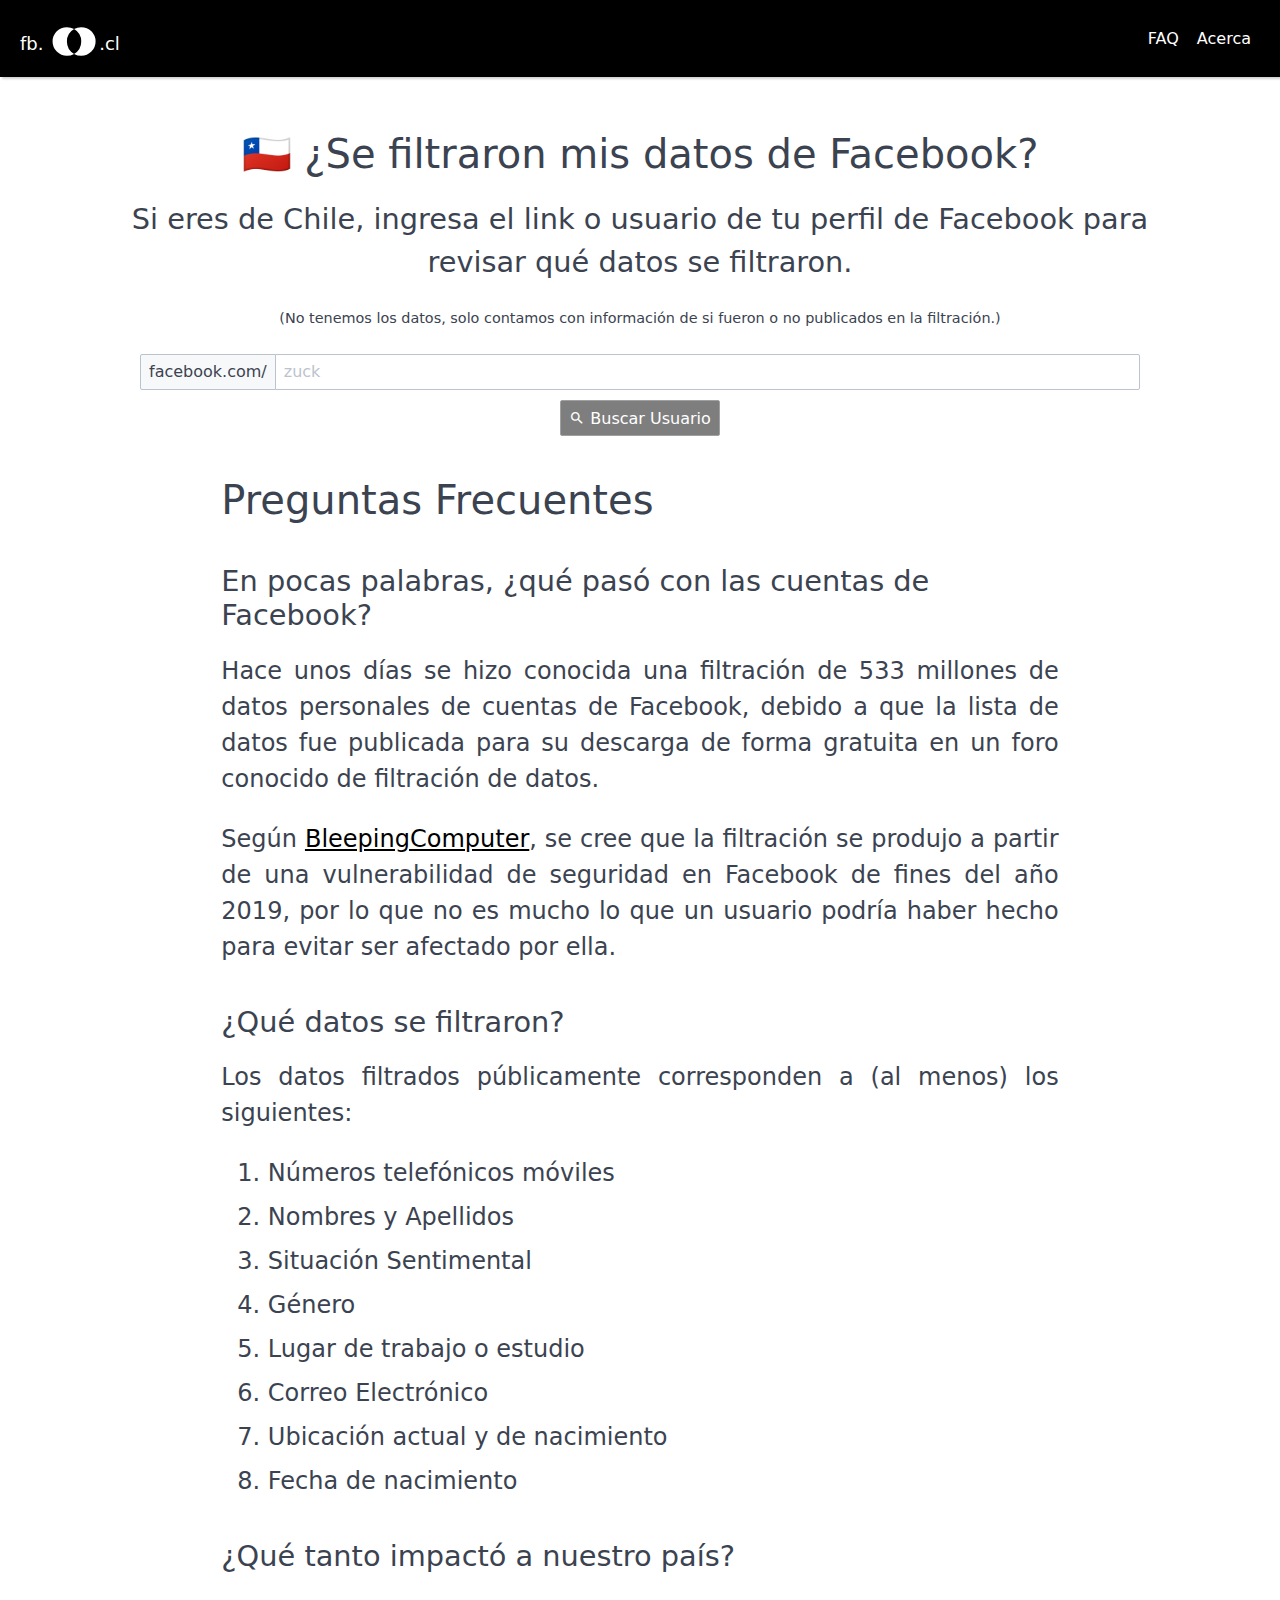
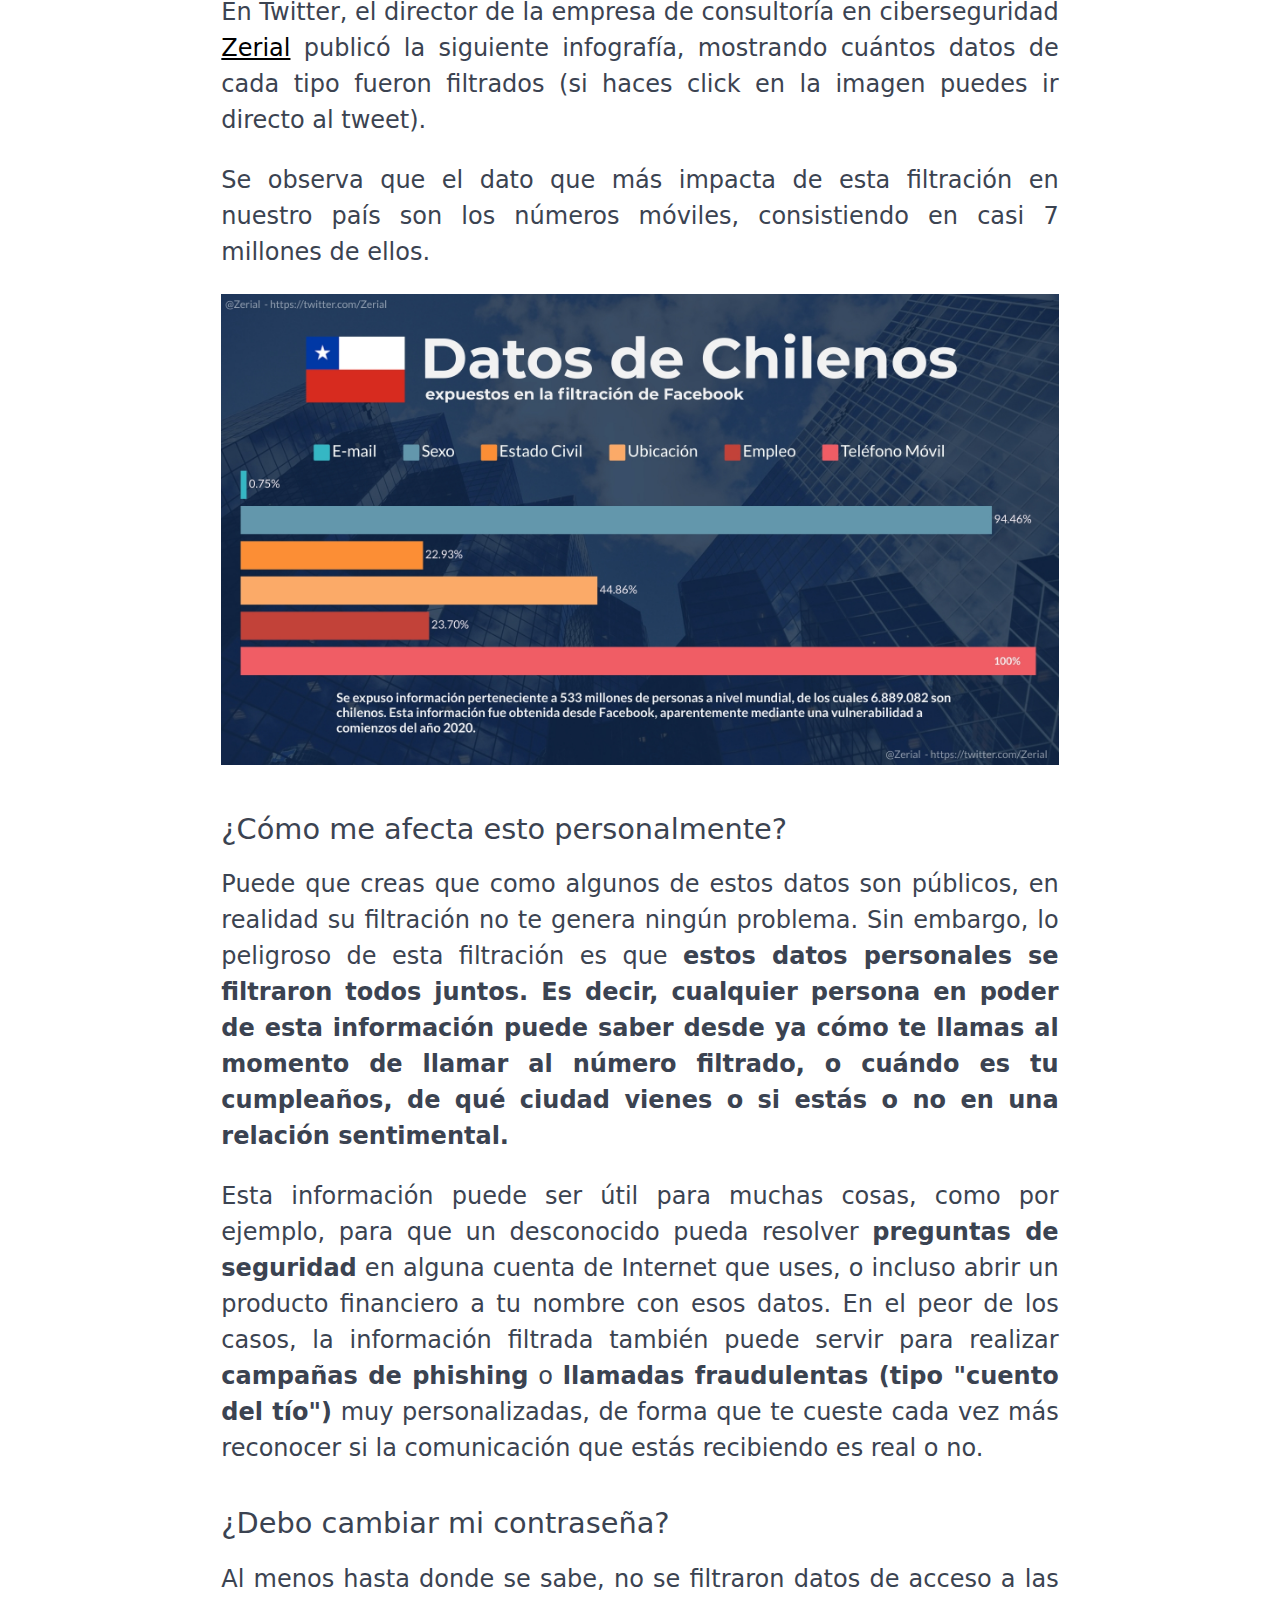
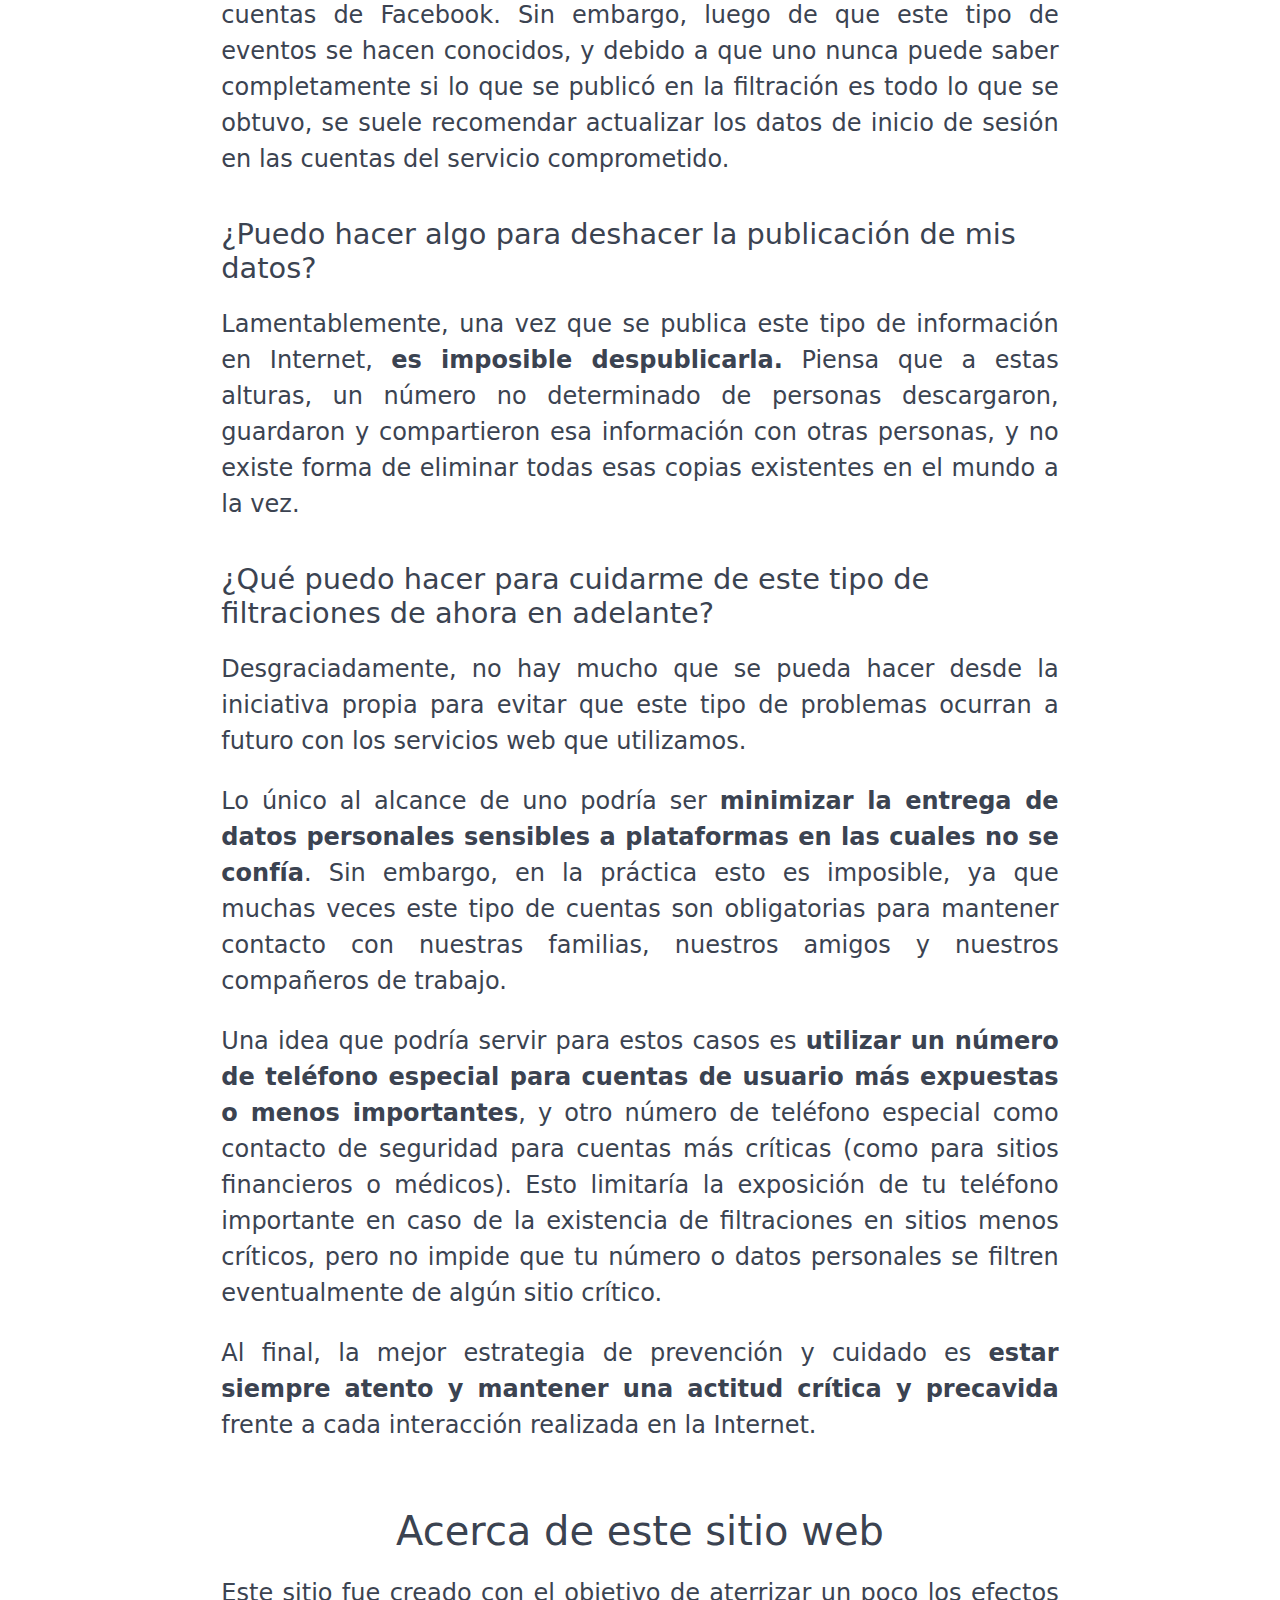
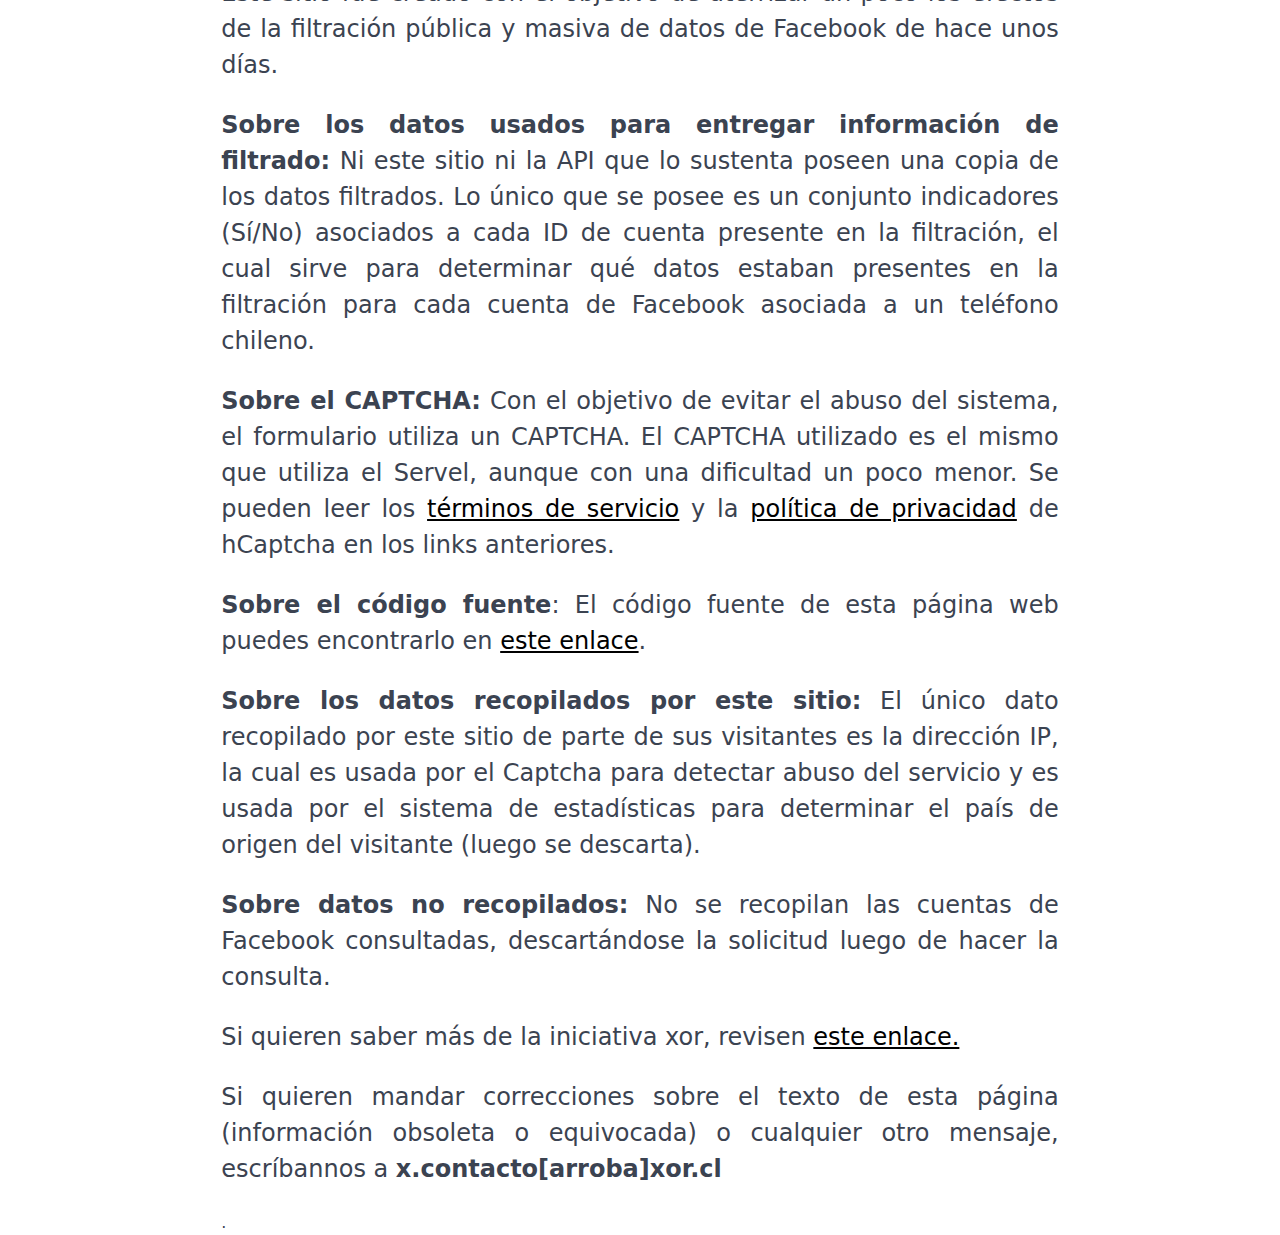
<file: index.html>
<!doctype html>
<html lang="en">
  <head>
    <title>¿Se filtraron mis datos de Facebook?</title>
    <meta name="viewport" content="width=device-width, initial-scale=1.0">
    <meta charset="utf-8">
    <meta property="og:title" content="¿Se filtraron mis datos de Facebook?">
    <meta property="og:site_name" content="fb.xor.cl">
    <meta property="og:url" content="https://fb.xor.cl">
    <meta property="og:description" content="Si eres de Chile, revisa si tus datos aparecieron en la reciente filtración de datos de Facebook.">
    <meta property="og:type" content="website">
    <meta property="og:image" content="https://fb.xor.cl/fb_xor.png">
    <link rel="stylesheet" href="spectre-exp.css">
    <link rel="stylesheet" href="materialdesignicons.min.css">
    <link rel="stylesheet" href="spectre.css">
    <link rel="stylesheet" href="main.css">
    <script
      src="https://hcaptcha.com/1/api.js?hl=es" async defer></script>
    <script src="main.js"></script>
  </head>
  <body>
    <header class="navbar">
      <section class="navbar-primary">	
        <a href="#" class="navbar-brand">
          fb.
          <svg class="logo" xmlns:dc="http://purl.org/dc/elements/1.1/" xmlns:cc="http://creativecommons.org/ns#" xmlns:rdf="http://www.w3.org/1999/02/22-rdf-syntax-ns#" xmlns:svg="http://www.w3.org/2000/svg" xmlns="http://www.w3.org/2000/svg" class="w-10 h-10" viewBox="-5 -10 70 70">
            <g transform="translate(-50.944176,-83.624869)">
              <path transform="matrix(0.26458333,0,0,0.26458333,59.630984,82.609427)" d="M 43.019531,3.8378906 A 75.85101,75.85101 0 0 0 -32.832031,79.689453 75.85101,75.85101 0 0 0 43.019531,155.53906 75.85101,75.85101 0 0 0 80.978516,145.35742 75.85101,75.85101 0 0 1 43.085938,79.689453 75.85101,75.85101 0 0 1 80.978516,14.019531 75.85101,75.85101 0 0 0 43.019531,3.8378906 Z M 80.978516,14.019531 A 75.85101,75.85101 0 0 1 118.86914,79.689453 75.85101,75.85101 0 0 1 80.978516,145.35742 75.85101,75.85101 0 0 0 118.9375,155.53906 75.85101,75.85101 0 0 0 194.78906,79.689453 75.85101,75.85101 0 0 0 118.9375,3.8378906 75.85101,75.85101 0 0 0 80.978516,14.019531 Z"></path>
            </g>  
        </svg>.cl
        </a>
      </section>
      <section class="navbar-section">
        <a href="#faq" class="btn-link btn">FAQ</a>
        <a href="#acerca" class="btn-link btn">Acerca</a> 
      </section>
    </header>

    <div class="container centered">
      <div class="columns">
        <div class="column col-10 col-mx-auto">
          <h1 class="text-center" style="margin-top: 5%;">&#x1F1E8;&#x1F1F1; ¿Se filtraron mis datos de Facebook?</h1>
          <p class="info-text text-center text-large">Si eres de Chile, ingresa el link o usuario de tu perfil de Facebook para revisar qué datos se filtraron.</p>
          <p class="subtext text-center text-small">(No tenemos los datos, solo contamos con información de si fueron o no publicados en la filtración.)</p>
          <div class="input-group" style="max-width: 1000px;margin:auto">
              <span class="input-group-addon">facebook.com/</span>
              <input type="text" class="form-input" id="fb_id" placeholder="zuck">
          </div>
          <div class="text-center h-captcha" style="padding-top:10px" data-sitekey="5ca0c57a-e149-4dac-824b-af157a45070e" data-theme="dark" data-callback="onCaptchaSuccess" data-expired-callback="onCaptchaExpired" data-chalexpired-callback="onCaptchaExpired"></div>
          <div class="text-center">
            <button id="search" disabled class="btn btn-primary input-group-btn"><span class="mdi mdi-magnify"></span> Buscar Usuario</button>
          </div>
    
        </div>
      </div>
    </div>	
    <div class="container">
      <div class="columns">
        <div class="column col-8 col-md-10 col-mx-auto">
          <div id="loading" class="text-center hidden">
            <svg xmlns="http://www.w3.org/2000/svg" xmlns:xlink="http://www.w3.org/1999/xlink"  width="50px" height="50px" viewBox="0 0 100 100" preserveAspectRatio="xMidYMid">
              <rect x="17.5" y="30" width="15" height="40" fill="#85a2b6">
                <animate attributeName="y" repeatCount="indefinite" dur="1s" calcMode="spline" keyTimes="0;0.5;1" values="18;30;30" keySplines="0 0.5 0.5 1;0 0.5 0.5 1" begin="-0.2s"></animate>
                <animate attributeName="height" repeatCount="indefinite" dur="1s" calcMode="spline" keyTimes="0;0.5;1" values="64;40;40" keySplines="0 0.5 0.5 1;0 0.5 0.5 1" begin="-0.2s"></animate>
              </rect>
              <rect x="42.5" y="30" width="15" height="40" fill="#bbcedd">
                <animate attributeName="y" repeatCount="indefinite" dur="1s" calcMode="spline" keyTimes="0;0.5;1" values="20.999999999999996;30;30" keySplines="0 0.5 0.5 1;0 0.5 0.5 1" begin="-0.1s"></animate>
                <animate attributeName="height" repeatCount="indefinite" dur="1s" calcMode="spline" keyTimes="0;0.5;1" values="58.00000000000001;40;40" keySplines="0 0.5 0.5 1;0 0.5 0.5 1" begin="-0.1s"></animate>
              </rect>
              <rect x="67.5" y="30" width="15" height="40" fill="#dce4eb">
                <animate attributeName="y" repeatCount="indefinite" dur="1s" calcMode="spline" keyTimes="0;0.5;1" values="20.999999999999996;30;30" keySplines="0 0.5 0.5 1;0 0.5 0.5 1"></animate>
                <animate attributeName="height" repeatCount="indefinite" dur="1s" calcMode="spline" keyTimes="0;0.5;1" values="58.00000000000001;40;40" keySplines="0 0.5 0.5 1;0 0.5 0.5 1"></animate>
              </rect>
            </svg>
          </div>
          <div id="error" class="toast text-center hidden">
            <p class="error-text">
              No pudimos obtener datos sobre tu cuenta. Intenta de nuevo más tarde.
            </p>
          </div>                
          <table id="results" class="table hidden">
            <tbody>
              <tr id="phone">
                <td><span class="mdi mdi-phone"></span> Teléfono</td>
                <td>
                  <div>
                    <span class="mdi mdi-alert warning"></span> Comprometido
                  </div>
                  <div>
                    <span class="mdi mdi-checkbox-marked-circle ok"></span> No Comprometido
                  </div>
                </td>
              </tr>
              <tr id="first_name">
                <td><span class="mdi mdi-account"></span> Nombre</td>
                <td>
                  <div>
                    <span class="mdi mdi-alert warning"></span> Comprometido
                  </div>
                  <div>
                    <span class="mdi mdi-checkbox-marked-circle ok"></span> No Comprometido
                  </div>
                </td>          
              </tr>
              <tr id="last_name">
                <td><span class="mdi mdi-account"></span> Apellido</td>
                <td>
                  <div>
                    <span class="mdi mdi-alert warning"></span> Comprometido
                  </div>
                  <div>
                    <span class="mdi mdi-checkbox-marked-circle ok"></span> No Comprometido
                  </div>
                </td>
              </tr>
              <tr id="gender">
                <td><span class="mdi mdi-checkbox-blank-circle-outline"></span> Género</td>
                <td>
                  <div>
                    <span class="mdi mdi-alert warning"></span> Comprometido
                  </div>
                  <div>
                    <span class="mdi mdi-checkbox-marked-circle ok"></span> No Comprometido
                  </div>
                </td>
              </tr>
              <tr id="location_1">
                <td><span class="mdi mdi-city"></span> Ciudad de Origen</td>
                <td>
                  <div>
                    <span class="mdi mdi-alert warning"></span> Comprometido
                  </div>
                  <div>
                    <span class="mdi mdi-checkbox-marked-circle ok"></span> No Comprometido
                  </div>
                </td>
              </tr>
              <tr id="location_2">
                <td><span class="mdi mdi-map-marker"></span> Ciudad Actual</td>
                <td>
                  <div>
                    <span class="mdi mdi-alert warning"></span> Comprometido
                  </div>
                  <div>
                    <span class="mdi mdi-checkbox-marked-circle ok"></span> No Comprometido
                  </div>
                </td>
              </tr>
              <tr id="relationship_status">
                <td><span class="mdi mdi-heart-circle"></span> Situación Sentimental</td>
                <td>
                  <div>
                    <span class="mdi mdi-alert warning"></span> Comprometido
                  </div>
                  <div>
                    <span class="mdi mdi-checkbox-marked-circle ok"></span> No Comprometido
                  </div>
                </td>
              </tr>
              <tr id="work_place">
                <td><span class="mdi mdi-briefcase"></span> Lugar de Trabajo o Estudio</td>
                <td>
                  <div>
                    <span class="mdi mdi-alert warning"></span> Comprometido
                  </div>
                  <div>
                    <span class="mdi mdi-checkbox-marked-circle ok"></span> No Comprometido
                  </div>
                </td>
              </tr>
              <tr id="email">
                <td><span class="mdi mdi-email"></span> Correo Electrónico</td>
                <td>
                  <div>
                    <span class="mdi mdi-alert warning"></span> Comprometido
                  </div>
                  <div>
                    <span class="mdi mdi-checkbox-marked-circle ok"></span> No Comprometido
                  </div>
                </td>
              </tr>
              <tr id="birth_date">
                <td><span class="mdi mdi-cake"></span> Fecha de Nacimiento</td>
                <td>
                  <div>
                    <span class="mdi mdi-alert warning"></span> Comprometido
                  </div>
                  <div>
                    <span class="mdi mdi-checkbox-marked-circle ok"></span> No Comprometido
                  </div>
                </td>
              </tr>
            </tbody>
          </table>
        </div>
        <div class="column col-8 col-md-10 col-mx-auto">
          <h1 id="faq">Preguntas Frecuentes</h1>
          <div class="question">
            <h3>En pocas palabras, ¿qué pasó con las cuentas de Facebook?</h3>
            <p>Hace unos días se hizo conocida una filtración de 533 millones de datos personales de cuentas de Facebook, debido a que la lista de datos fue publicada para su descarga de forma gratuita en un foro conocido de filtración de datos.</p>
            <p>Según <a href="https://www.bleepingcomputer.com/news/security/533-million-facebook-users-phone-numbers-leaked-on-hacker-forum/">BleepingComputer</a>, se cree que la filtración se produjo a partir de una vulnerabilidad de seguridad en Facebook de fines del año 2019, por lo que no es mucho lo que un usuario podría haber hecho para evitar ser afectado por ella.</p>
          </div>
          <div class="question">
            <h3>¿Qué datos se filtraron?</h3>
            <p>Los datos filtrados públicamente corresponden a (al menos) los siguientes:</p>
            <ol>
              <li>Números telefónicos móviles</li>
              <li>Nombres y Apellidos</li>
              <li>Situación Sentimental</li>
              <li>Género</li>
              <li>Lugar de trabajo o estudio</li>
              <li>Correo Electrónico</li>
              <li>Ubicación actual y de nacimiento</li>
              <li>Fecha de nacimiento</li>
            </ol>
          </div>
          <div class="question">
            <h3>¿Qué tanto impactó a nuestro país?</h3>
            <p>En Twitter, el director de la empresa de consultoría en ciberseguridad <a href="https://twitter.com/Zerial">Zerial</a> publicó la siguiente infografía, mostrando cuántos datos de cada tipo fueron filtrados (si haces click en la imagen puedes ir directo al tweet).</p>
            <p>Se observa que el dato que más impacta de esta filtración en nuestro país son los números móviles, consistiendo en casi 7 millones de ellos.</p>

            <a href="https://twitter.com/Zerial/status/1378792145566507012"><img src="info_zerial.jpg" alt="Datos de Chilenos expuestos en la filtración de Facebook"></a>
          </div>
          <div class="question">
            <h3>¿Cómo me afecta esto personalmente?</h3>
            <p>Puede que creas que como algunos de estos datos son públicos, en realidad su filtración no te genera ningún problema. Sin embargo, lo peligroso de esta filtración es que <b>estos datos personales se filtraron todos juntos. Es decir, cualquier persona en poder de esta información puede saber desde ya cómo te llamas al momento de llamar al número filtrado, o cuándo es tu cumpleaños, de qué ciudad vienes o si estás o no en una relación sentimental. </b></p>
            
            <p>Esta información puede ser útil para muchas cosas, como por ejemplo, para que un desconocido pueda resolver <b>preguntas de seguridad</b> en alguna cuenta de Internet que uses, o incluso abrir un producto financiero a tu nombre con esos datos. En el peor de los casos, la información filtrada también puede servir para realizar <b>campañas de phishing</b> o <b>llamadas fraudulentas (tipo "cuento del tío")</b> muy personalizadas, de forma que te cueste cada vez más reconocer si la comunicación que estás recibiendo es real o no.
          </div>
          <div class="question">
            <h3>¿Debo cambiar mi contraseña?</h3>
            <p>Al menos hasta donde se sabe, no se filtraron datos de acceso a las cuentas de Facebook. Sin embargo, luego de que este tipo de eventos se hacen conocidos, y debido a que uno nunca puede saber completamente si lo que se publicó en la filtración es todo lo que se obtuvo, se suele recomendar actualizar los datos de inicio de sesión en las cuentas del servicio comprometido.</p>
          </div>
          <div class="question">
            <h3>¿Puedo hacer algo para deshacer la publicación de mis datos?</h3>
            <p>Lamentablemente, una vez que se publica este tipo de información en Internet, <b>es imposible despublicarla.</b> Piensa que a estas alturas, un número no determinado de personas descargaron, guardaron y compartieron esa información con otras personas, y no existe forma de eliminar todas esas copias existentes en el mundo a la vez.</p>
          </div>
          <div class="question">
            <h3>¿Qué puedo hacer para cuidarme de este tipo de filtraciones de ahora en adelante?</h3>
            <p>Desgraciadamente, no hay mucho que se pueda hacer desde la iniciativa propia para evitar que este tipo de problemas ocurran a futuro con los servicios web que utilizamos.</p> 
            
            <p>Lo único al alcance de uno podría ser <b>minimizar la entrega de datos personales sensibles a plataformas en las cuales no se confía</b>. Sin embargo, en la práctica esto es imposible, ya que muchas veces este tipo de cuentas son obligatorias para mantener contacto con nuestras familias, nuestros amigos y nuestros compañeros de trabajo. </p>

            <p>Una idea que podría servir para estos casos es <b>utilizar un número de teléfono especial para cuentas de usuario más expuestas o menos importantes</b>, y otro número de teléfono especial como contacto de seguridad para cuentas más críticas (como para sitios financieros o médicos). Esto limitaría la exposición de tu teléfono importante en caso de la existencia de filtraciones en sitios menos críticos, pero no impide que tu número o datos personales se filtren eventualmente de algún sitio crítico.</p>

            <p>Al final, la mejor estrategia de prevención y cuidado es <b>estar siempre atento y mantener una actitud crítica y precavida</b> frente a cada interacción realizada en la Internet.</p>
          </div>
        </div>
        <div class="column col-8 col-md-10 col-mx-auto question">
          <h1 id="acerca" class="text-center">Acerca de este sitio web</h1>
          <p>Este sitio fue creado con el objetivo de aterrizar un poco los efectos de la filtración pública y masiva de datos de Facebook de hace unos días.</p>
          <p><b>Sobre los datos usados para entregar información de filtrado:</b> Ni este sitio ni la API que lo sustenta poseen una copia de los datos filtrados. Lo único que se posee es un conjunto indicadores (Sí/No) asociados a cada ID de cuenta presente en la filtración, el cual sirve para determinar qué datos estaban presentes en la filtración para cada cuenta de Facebook asociada a un teléfono chileno.</p>
          <p><b>Sobre el CAPTCHA:</b> Con el objetivo de evitar el abuso del sistema, el formulario utiliza un CAPTCHA. El CAPTCHA utilizado es el mismo que utiliza el Servel, aunque con una dificultad un poco menor. Se pueden leer los <a href="https://hcaptcha.com/privacy">términos de servicio</a> y la <a href="https://hcaptcha.com/privacy">política de privacidad</a> de hCaptcha en los links anteriores.</p>

          <p><b>Sobre el código fuente</b>: El código fuente de esta página web puedes encontrarlo en <a href="https://github.com/xorcl/fb-front">este enlace</a>.</p>

          <p><b>Sobre los datos recopilados por este sitio:</b> El único dato recopilado por este sitio de parte de sus visitantes es la dirección IP, la cual es usada por el Captcha para detectar abuso del servicio y es usada por el sistema de estadísticas para determinar el país de origen del visitante (luego se descarta).</p>
      
          <p><b>Sobre datos no recopilados:</b> No se recopilan las cuentas de Facebook consultadas, descartándose la solicitud luego de hacer la consulta.</p>

          <p>Si quieren saber más de la iniciativa xor, revisen <a href="https://xor.cl"> este enlace.</a></p>
          <p>Si quieren mandar correcciones sobre el texto de esta página (información obsoleta o equivocada) o cualquier otro mensaje, escríbannos a <b>x.contacto[arroba]xor.cl</b></p>.
        </div>
      </div>        
    </div>
  </body>
  <!-- Contador de visitas autohospedado. Más info de privacidad en la sección FAQ. -->
  <script type="text/javascript">
    var _paq = window._paq || [];
    _paq.push(["setDocumentTitle", document.domain + "/" + document.title]);
    _paq.push(['trackPageView']);
    _paq.push(['enableLinkTracking']);
    (function() {
      var u="//analytics.xor.cl/";
      _paq.push(['setTrackerUrl', u+'matomo.php']);
      _paq.push(['setSiteId', '9']);
      var d=document, g=d.createElement('script'), s=d.getElementsByTagName('script')[0];
      g.type='text/javascript'; g.async=true; g.defer=true; g.src=u+'matomo.js'; s.parentNode.insertBefore(g,s);
    })();
  </script>
</html>
</file>
<file: spectre-exp.css>
/*! Spectre.css Experimentals v0.5.9 | MIT License | github.com/picturepan2/spectre */
.form-autocomplete {
  position: relative;
}

.form-autocomplete .form-autocomplete-input {
  align-content: flex-start;
  display: -ms-flexbox;
  display: flex;
  -ms-flex-line-pack: start;
  -ms-flex-wrap: wrap;
  flex-wrap: wrap;
  height: auto;
  min-height: 1.6rem;
  padding: .1rem;
}

.form-autocomplete .form-autocomplete-input.is-focused {
  border-color: #5755d9; 
  box-shadow: 0 0 0 .1rem rgba(87, 85, 217, .2);
}

.form-autocomplete .form-autocomplete-input .form-input {
  border-color: transparent;
  box-shadow: none;
  display: inline-block;
  -ms-flex: 1 0 auto;
  flex: 1 0 auto;
  height: 1.2rem;
  line-height: .8rem;
  margin: .1rem;
  width: auto;
}

.form-autocomplete .menu {
  left: 0;
  position: absolute;
  top: 100%;
  width: 100%;
}

.form-autocomplete.autocomplete-oneline .form-autocomplete-input {
  -ms-flex-wrap: nowrap;
  flex-wrap: nowrap;
  overflow-x: auto;
}

.form-autocomplete.autocomplete-oneline .chip {
  -ms-flex: 1 0 auto;
  flex: 1 0 auto;
}

.calendar {
  border: .05rem solid #dadee4;
  border-radius: .1rem;
  display: block;
  min-width: 280px;
}

.calendar .calendar-nav {
  align-items: center;
  background: #f7f8f9;
  border-top-left-radius: .1rem;
  border-top-right-radius: .1rem;
  display: -ms-flexbox;
  display: flex;
  -ms-flex-align: center;
  font-size: .9rem;
  padding: .4rem;
}

.calendar .calendar-header,
.calendar .calendar-body {
  display: -ms-flexbox;
  display: flex;
  -ms-flex-pack: center;
  -ms-flex-wrap: wrap;
  flex-wrap: wrap;
  justify-content: center;
  padding: .4rem 0;
}

.calendar .calendar-header .calendar-date,
.calendar .calendar-body .calendar-date {
  -ms-flex: 0 0 14.28%;
  flex: 0 0 14.28%;
  max-width: 14.28%;
}

.calendar .calendar-header {
  background: #f7f8f9;
  border-bottom: .05rem solid #dadee4;
  color: #bcc3ce;
  font-size: .7rem;
  text-align: center;
}

.calendar .calendar-body {
  color: #66758c;
}

.calendar .calendar-date {
  border: 0;
  padding: .2rem;
}

.calendar .calendar-date .date-item {
  -webkit-appearance: none;
  -moz-appearance: none;
  appearance: none;
  background: transparent;
  border: .05rem solid transparent;
  border-radius: 50%;
  color: #66758c;
  cursor: pointer;
  font-size: .7rem;
  height: 1.4rem;
  line-height: 1rem;
  outline: none;
  padding: .1rem;
  position: relative;
  text-align: center;
  text-decoration: none;
  transition: background .2s, border .2s, box-shadow .2s, color .2s;
  vertical-align: middle;
  white-space: nowrap;
  width: 1.4rem;
}

.calendar .calendar-date .date-item.date-today {
  border-color: #e5e5f9;
  color: #5755d9;
}

.calendar .calendar-date .date-item:focus {
  box-shadow: 0 0 0 .1rem rgba(87, 85, 217, .2);
}

.calendar .calendar-date .date-item:focus,
.calendar .calendar-date .date-item:hover {
  background: #fefeff;
  border-color: #e5e5f9;
  color: #5755d9;
  text-decoration: none;
}

.calendar .calendar-date .date-item:active,
.calendar .calendar-date .date-item.active {
  background: #4b48d6;
  border-color: #3634d2;
  color: #fff;
}

.calendar .calendar-date .date-item.badge::after {
  position: absolute;
  right: 3px;
  top: 3px;
  transform: translate(50%, -50%);
}

.calendar .calendar-date .date-item:disabled,
.calendar .calendar-date .date-item.disabled,
.calendar .calendar-date .calendar-event:disabled,
.calendar .calendar-date .calendar-event.disabled {
  cursor: default;
  opacity: .25;
  pointer-events: none;
}

.calendar .calendar-date.prev-month .date-item,
.calendar .calendar-date.prev-month .calendar-event,
.calendar .calendar-date.next-month .date-item,
.calendar .calendar-date.next-month .calendar-event {
  opacity: .25;
}

.calendar .calendar-range {
  position: relative;
}

.calendar .calendar-range::before {
  background: #f1f1fc;
  content: "";
  height: 1.4rem;
  left: 0;
  position: absolute;
  right: 0;
  top: 50%;
  transform: translateY(-50%);
}

.calendar .calendar-range.range-start::before {
  left: 50%;
}

.calendar .calendar-range.range-end::before {
  right: 50%;
}

.calendar .calendar-range.range-start .date-item,
.calendar .calendar-range.range-end .date-item {
  background: #4b48d6;
  border-color: #3634d2;
  color: #fff;
}

.calendar .calendar-range .date-item {
  color: #5755d9;
}

.calendar.calendar-lg .calendar-body {
  padding: 0;
}

.calendar.calendar-lg .calendar-body .calendar-date {
  border-bottom: .05rem solid #dadee4;
  border-right: .05rem solid #dadee4;
  display: -ms-flexbox;
  display: flex;
  -ms-flex-direction: column;
  flex-direction: column;
  height: 5.5rem;
  padding: 0;
}

.calendar.calendar-lg .calendar-body .calendar-date:nth-child(7n) {
  border-right: 0;
}

.calendar.calendar-lg .calendar-body .calendar-date:nth-last-child(-n+7) {
  border-bottom: 0;
}

.calendar.calendar-lg .date-item {
  align-self: flex-end;
  -ms-flex-item-align: end;
  height: 1.4rem;
  margin-right: .2rem;
  margin-top: .2rem;
}

.calendar.calendar-lg .calendar-range::before {
  top: 19px;
}

.calendar.calendar-lg .calendar-range.range-start::before {
  left: auto;
  width: 19px;
}

.calendar.calendar-lg .calendar-range.range-end::before {
  right: 19px;
}

.calendar.calendar-lg .calendar-events {
  flex-grow: 1;
  -ms-flex-positive: 1;
  line-height: 1;
  overflow-y: auto;
  padding: .2rem;
}

.calendar.calendar-lg .calendar-event {
  border-radius: .1rem;
  display: block;
  font-size: .7rem;
  margin: .1rem auto;
  overflow: hidden;
  padding: 3px 4px;
  text-overflow: ellipsis;
  white-space: nowrap;
}

.carousel .carousel-locator:nth-of-type(1):checked ~ .carousel-container .carousel-item:nth-of-type(1),
.carousel .carousel-locator:nth-of-type(2):checked ~ .carousel-container .carousel-item:nth-of-type(2),
.carousel .carousel-locator:nth-of-type(3):checked ~ .carousel-container .carousel-item:nth-of-type(3),
.carousel .carousel-locator:nth-of-type(4):checked ~ .carousel-container .carousel-item:nth-of-type(4),
.carousel .carousel-locator:nth-of-type(5):checked ~ .carousel-container .carousel-item:nth-of-type(5),
.carousel .carousel-locator:nth-of-type(6):checked ~ .carousel-container .carousel-item:nth-of-type(6),
.carousel .carousel-locator:nth-of-type(7):checked ~ .carousel-container .carousel-item:nth-of-type(7),
.carousel .carousel-locator:nth-of-type(8):checked ~ .carousel-container .carousel-item:nth-of-type(8) {
  animation: carousel-slidein .75s ease-in-out 1;
  opacity: 1;
  z-index: 100;
}

.carousel .carousel-locator:nth-of-type(1):checked ~ .carousel-nav .nav-item:nth-of-type(1),
.carousel .carousel-locator:nth-of-type(2):checked ~ .carousel-nav .nav-item:nth-of-type(2),
.carousel .carousel-locator:nth-of-type(3):checked ~ .carousel-nav .nav-item:nth-of-type(3),
.carousel .carousel-locator:nth-of-type(4):checked ~ .carousel-nav .nav-item:nth-of-type(4),
.carousel .carousel-locator:nth-of-type(5):checked ~ .carousel-nav .nav-item:nth-of-type(5),
.carousel .carousel-locator:nth-of-type(6):checked ~ .carousel-nav .nav-item:nth-of-type(6),
.carousel .carousel-locator:nth-of-type(7):checked ~ .carousel-nav .nav-item:nth-of-type(7),
.carousel .carousel-locator:nth-of-type(8):checked ~ .carousel-nav .nav-item:nth-of-type(8) {
  color: #f7f8f9;
}

.carousel {
  background: #f7f8f9;
  display: block;
  overflow: hidden;
  -webkit-overflow-scrolling: touch;
  position: relative;
  width: 100%;
  z-index: 1;
}

.carousel .carousel-container {
  height: 100%;
  left: 0;
  position: relative;
}

.carousel .carousel-container::before {
  content: "";
  display: block;
  padding-bottom: 56.25%;
}

.carousel .carousel-container .carousel-item {
  animation: carousel-slideout 1s ease-in-out 1;
  height: 100%;
  left: 0;
  margin: 0;
  opacity: 0;
  position: absolute;
  top: 0;
  width: 100%;
}

.carousel .carousel-container .carousel-item:hover .item-prev,
.carousel .carousel-container .carousel-item:hover .item-next {
  opacity: 1;
}

.carousel .carousel-container .item-prev,
.carousel .carousel-container .item-next {
  background: rgba(247, 248, 249, .25);
  border-color: rgba(247, 248, 249, .5);
  color: #f7f8f9;
  opacity: 0;
  position: absolute;
  top: 50%;
  transform: translateY(-50%);
  transition: all .4s;
  z-index: 100;
}

.carousel .carousel-container .item-prev {
  left: 1rem;
}

.carousel .carousel-container .item-next {
  right: 1rem;
}

.carousel .carousel-nav {
  bottom: .4rem;
  display: -ms-flexbox;
  display: flex;
  -ms-flex-pack: center;
  justify-content: center;
  left: 50%;
  position: absolute;
  transform: translateX(-50%);
  width: 10rem;
  z-index: 100;
}

.carousel .carousel-nav .nav-item {
  color: rgba(247, 248, 249, .5);
  display: block;
  -ms-flex: 1 0 auto;
  flex: 1 0 auto;
  height: 1.6rem;
  margin: .2rem;
  max-width: 2.5rem;
  position: relative;
}

.carousel .carousel-nav .nav-item::before {
  background: currentColor;
  content: "";
  display: block;
  height: .1rem;
  position: absolute;
  top: .5rem;
  width: 100%;
}

@keyframes carousel-slidein {
  0% {
    transform: translateX(100%);
  }
  100% {
    transform: translateX(0);
  }
}

@keyframes carousel-slideout {
  0% {
    opacity: 1;
    transform: translateX(0);
  }
  100% {
    opacity: 1;
    transform: translateX(-50%);
  }
}

.comparison-slider {
  height: 50vh;
  overflow: hidden;
  -webkit-overflow-scrolling: touch; 
  position: relative;
  width: 100%;
}

.comparison-slider .comparison-before,
.comparison-slider .comparison-after {
  height: 100%;
  left: 0;
  margin: 0;
  overflow: hidden;
  position: absolute;
  top: 0;
}

.comparison-slider .comparison-before img,
.comparison-slider .comparison-after img {
  height: 100%;
  object-fit: cover;
  object-position: left center;
  position: absolute;
  width: 100%;
}

.comparison-slider .comparison-before {
  width: 100%;
  z-index: 1;
}

.comparison-slider .comparison-before .comparison-label {
  right: .8rem;
}

.comparison-slider .comparison-after {
  max-width: 100%;
  min-width: 0;
  z-index: 2;
}

.comparison-slider .comparison-after::before {
  background: transparent;
  content: "";
  cursor: default;
  height: 100%;
  left: 0;
  position: absolute;
  right: .8rem;
  top: 0;
  z-index: 1;
}

.comparison-slider .comparison-after::after {
  background: currentColor;
  border-radius: 50%;
  box-shadow: 0 -5px, 0 5px;
  color: #fff;
  content: "";
  height: 3px;
  pointer-events: none;
  position: absolute;
  right: .4rem;
  top: 50%;
  transform: translate(50%, -50%);
  width: 3px;
}

.comparison-slider .comparison-after .comparison-label {
  left: .8rem;
}

.comparison-slider .comparison-resizer {
  animation: first-run 1.5s 1 ease-in-out;
  cursor: ew-resize;
  height: .8rem;
  left: 0;
  max-width: 100%;
  min-width: .8rem;
  opacity: 0;
  outline: none;
  position: relative;
  resize: horizontal;
  top: 50%;
  transform: translateY(-50%) scaleY(30);
  width: 0;
}

.comparison-slider .comparison-label {
  background: rgba(48, 55, 66, .5);
  bottom: .8rem;
  color: #fff;
  padding: .2rem .4rem;
  position: absolute;
  -webkit-user-select: none;
  -moz-user-select: none;
  -ms-user-select: none;
  user-select: none;
}

@keyframes first-run {
  0% {
    width: 0;
  }
  25% {
    width: 2.4rem;
  }
  50% {
    width: .8rem;
  }
  75% {
    width: 1.2rem;
  }
  100% {
    width: 0;
  }
}

.filter .filter-tag#tag-0:checked ~ .filter-nav .chip[for="tag-0"],
.filter .filter-tag#tag-1:checked ~ .filter-nav .chip[for="tag-1"],
.filter .filter-tag#tag-2:checked ~ .filter-nav .chip[for="tag-2"],
.filter .filter-tag#tag-3:checked ~ .filter-nav .chip[for="tag-3"],
.filter .filter-tag#tag-4:checked ~ .filter-nav .chip[for="tag-4"],
.filter .filter-tag#tag-5:checked ~ .filter-nav .chip[for="tag-5"],
.filter .filter-tag#tag-6:checked ~ .filter-nav .chip[for="tag-6"],
.filter .filter-tag#tag-7:checked ~ .filter-nav .chip[for="tag-7"],
.filter .filter-tag#tag-8:checked ~ .filter-nav .chip[for="tag-8"] {
  background: #5755d9;
  color: #fff;
}

.filter .filter-tag#tag-1:checked ~ .filter-body .filter-item:not([data-tag~="tag-1"]),
.filter .filter-tag#tag-2:checked ~ .filter-body .filter-item:not([data-tag~="tag-2"]),
.filter .filter-tag#tag-3:checked ~ .filter-body .filter-item:not([data-tag~="tag-3"]),
.filter .filter-tag#tag-4:checked ~ .filter-body .filter-item:not([data-tag~="tag-4"]),
.filter .filter-tag#tag-5:checked ~ .filter-body .filter-item:not([data-tag~="tag-5"]),
.filter .filter-tag#tag-6:checked ~ .filter-body .filter-item:not([data-tag~="tag-6"]),
.filter .filter-tag#tag-7:checked ~ .filter-body .filter-item:not([data-tag~="tag-7"]),
.filter .filter-tag#tag-8:checked ~ .filter-body .filter-item:not([data-tag~="tag-8"]) {
  display: none;
}

.filter .filter-nav {
  margin: .4rem 0;
}

.filter .filter-body {
  display: -ms-flexbox;
  display: flex;
  -ms-flex-wrap: wrap;
  flex-wrap: wrap;
}

.meter {
  -webkit-appearance: none;
  -moz-appearance: none;
  appearance: none;
  background: #f7f8f9;
  border: 0;
  border-radius: .1rem;
  display: block;
  height: .8rem; 
  width: 100%;
}

.meter::-webkit-meter-inner-element {
  display: block;
}

.meter::-webkit-meter-bar,
.meter::-webkit-meter-optimum-value,
.meter::-webkit-meter-suboptimum-value,
.meter::-webkit-meter-even-less-good-value {
  border-radius: .1rem;
}

.meter::-webkit-meter-bar {
  background: #f7f8f9;
}

.meter::-webkit-meter-optimum-value {
  background: #32b643;
}

.meter::-webkit-meter-suboptimum-value {
  background: #ffb700;
}

.meter::-webkit-meter-even-less-good-value {
  background: #e85600;
}

.meter::-moz-meter-bar,
.meter:-moz-meter-optimum,
.meter:-moz-meter-sub-optimum,
.meter:-moz-meter-sub-sub-optimum {
  border-radius: .1rem;
}

.meter:-moz-meter-optimum::-moz-meter-bar {
  background: #32b643;
}

.meter:-moz-meter-sub-optimum::-moz-meter-bar {
  background: #ffb700;
}

.meter:-moz-meter-sub-sub-optimum::-moz-meter-bar {
  background: #e85600;
}

.off-canvas {
  display: -ms-flexbox;
  display: flex;
  -ms-flex-flow: nowrap;
  flex-flow: nowrap;
  height: 100%;
  position: relative;
  width: 100%;
}

.off-canvas .off-canvas-toggle {
  display: block;
  left: .4rem; 
  position: absolute;
  top: .4rem;
  transition: none;
  z-index: 1;
}

.off-canvas .off-canvas-sidebar {
  background: #f7f8f9;
  bottom: 0;
  left: 0;
  min-width: 10rem;
  overflow-y: auto;
  position: fixed;
  top: 0;
  transform: translateX(-100%); 
  transition: transform .25s;
  z-index: 200;
}

.off-canvas .off-canvas-content {
  -ms-flex: 1 1 auto;
  flex: 1 1 auto;
  height: 100%;
  padding: .4rem .4rem .4rem 4rem;
}

.off-canvas .off-canvas-overlay {
  background: rgba(48, 55, 66, .1);
  border-color: transparent;
  border-radius: 0;
  bottom: 0;
  display: none;
  height: 100%;
  left: 0;
  position: fixed;
  right: 0;
  top: 0;
  width: 100%;
}

.off-canvas .off-canvas-sidebar:target,
.off-canvas .off-canvas-sidebar.active {
  transform: translateX(0);
}

.off-canvas .off-canvas-sidebar:target ~ .off-canvas-overlay,
.off-canvas .off-canvas-sidebar.active ~ .off-canvas-overlay {
  display: block;
  z-index: 100;
}

@media (min-width: 960px) {
  .off-canvas.off-canvas-sidebar-show .off-canvas-toggle {
    display: none;
  }
  .off-canvas.off-canvas-sidebar-show .off-canvas-sidebar {
    -ms-flex: 0 0 auto;
    flex: 0 0 auto;
    position: relative;
    transform: none;
  }
  .off-canvas.off-canvas-sidebar-show .off-canvas-overlay {
    display: none !important;
  }
}

.parallax {
  display: block;
  height: auto;
  position: relative;
  width: auto;
}

.parallax .parallax-content {
  box-shadow: 0 1rem 2.1rem rgba(48, 55, 66, .3);
  height: auto;
  transform: perspective(1000px);
  transform-style: preserve-3d;
  transition: all .4s ease;
  width: 100%;
}

.parallax .parallax-content::before {
  content: "";
  display: block;
  height: 100%;
  left: 0;
  position: absolute;
  top: 0;
  width: 100%;
}

.parallax .parallax-front {
  align-items: center;
  color: #fff;
  display: -ms-flexbox;
  display: flex;
  -ms-flex-align: center;
  -ms-flex-pack: center;
  height: 100%;
  justify-content: center;
  left: 0;
  position: absolute;
  text-align: center;
  text-shadow: 0 0 20px rgba(48, 55, 66, .75);
  top: 0;
  transform: translateZ(50px) scale(.95);
  transition: transform .4s;
  width: 100%;
  z-index: 1;
}

.parallax .parallax-top-left {
  height: 50%;
  left: 0;
  outline: none;
  position: absolute;
  top: 0; 
  width: 50%;
  z-index: 100;
}

.parallax .parallax-top-left:focus ~ .parallax-content,
.parallax .parallax-top-left:hover ~ .parallax-content {
  transform: perspective(1000px) rotateX(3deg) rotateY(-3deg);
}

.parallax .parallax-top-left:focus ~ .parallax-content::before,
.parallax .parallax-top-left:hover ~ .parallax-content::before {
  background: linear-gradient(135deg, rgba(255, 255, 255, .35) 0%, transparent 50%);
}

.parallax .parallax-top-left:focus ~ .parallax-content .parallax-front,
.parallax .parallax-top-left:hover ~ .parallax-content .parallax-front {
  transform: translate3d(4.5px, 4.5px, 50px) scale(.95);
}

.parallax .parallax-top-right {
  height: 50%;
  outline: none;
  position: absolute;
  right: 0;
  top: 0; 
  width: 50%;
  z-index: 100;
}

.parallax .parallax-top-right:focus ~ .parallax-content,
.parallax .parallax-top-right:hover ~ .parallax-content {
  transform: perspective(1000px) rotateX(3deg) rotateY(3deg);
}

.parallax .parallax-top-right:focus ~ .parallax-content::before,
.parallax .parallax-top-right:hover ~ .parallax-content::before {
  background: linear-gradient(-135deg, rgba(255, 255, 255, .35) 0%, transparent 50%);
}

.parallax .parallax-top-right:focus ~ .parallax-content .parallax-front,
.parallax .parallax-top-right:hover ~ .parallax-content .parallax-front {
  transform: translate3d(-4.5px, 4.5px, 50px) scale(.95);
}

.parallax .parallax-bottom-left {
  bottom: 0;
  height: 50%;
  left: 0; 
  outline: none;
  position: absolute;
  width: 50%;
  z-index: 100;
}

.parallax .parallax-bottom-left:focus ~ .parallax-content,
.parallax .parallax-bottom-left:hover ~ .parallax-content {
  transform: perspective(1000px) rotateX(-3deg) rotateY(-3deg);
}

.parallax .parallax-bottom-left:focus ~ .parallax-content::before,
.parallax .parallax-bottom-left:hover ~ .parallax-content::before {
  background: linear-gradient(45deg, rgba(255, 255, 255, .35) 0%, transparent 50%);
}

.parallax .parallax-bottom-left:focus ~ .parallax-content .parallax-front,
.parallax .parallax-bottom-left:hover ~ .parallax-content .parallax-front {
  transform: translate3d(4.5px, -4.5px, 50px) scale(.95);
}

.parallax .parallax-bottom-right {
  bottom: 0;
  height: 50%;
  outline: none;
  position: absolute;
  right: 0; 
  width: 50%;
  z-index: 100;
}

.parallax .parallax-bottom-right:focus ~ .parallax-content,
.parallax .parallax-bottom-right:hover ~ .parallax-content {
  transform: perspective(1000px) rotateX(-3deg) rotateY(3deg);
}

.parallax .parallax-bottom-right:focus ~ .parallax-content::before,
.parallax .parallax-bottom-right:hover ~ .parallax-content::before {
  background: linear-gradient(-45deg, rgba(255, 255, 255, .35) 0%, transparent 50%);
}

.parallax .parallax-bottom-right:focus ~ .parallax-content .parallax-front,
.parallax .parallax-bottom-right:hover ~ .parallax-content .parallax-front {
  transform: translate3d(-4.5px, -4.5px, 50px) scale(.95);
}

.progress {
  -webkit-appearance: none;
  -moz-appearance: none;
  appearance: none;
  background: #eef0f3;
  border: 0;
  border-radius: .1rem;
  color: #5755d9;
  height: .2rem;
  position: relative;
  width: 100%;
}

.progress::-webkit-progress-bar {
  background: transparent;
  border-radius: .1rem;
}

.progress::-webkit-progress-value {
  background: #5755d9;
  border-radius: .1rem;
}

.progress::-moz-progress-bar {
  background: #5755d9;
  border-radius: .1rem;
}

.progress:indeterminate {
  animation: progress-indeterminate 1.5s linear infinite;
  background: #eef0f3 linear-gradient(to right, #5755d9 30%, #eef0f3 30%) top left/150% 150% no-repeat;
}

.progress:indeterminate::-moz-progress-bar {
  background: transparent;
}

@keyframes progress-indeterminate {
  0% {
    background-position: 200% 0;
  }
  100% {
    background-position: -200% 0;
  }
}

.slider {
  -webkit-appearance: none;
  -moz-appearance: none;
  appearance: none;
  background: transparent;
  display: block;
  height: 1.2rem; 
  width: 100%;
}

.slider:focus {
  box-shadow: 0 0 0 .1rem rgba(87, 85, 217, .2);
  outline: none;
}

.slider.tooltip:not([data-tooltip])::after {
  content: attr(value);
}

.slider::-webkit-slider-thumb {
  -webkit-appearance: none;
  background: #5755d9;
  border: 0;
  border-radius: 50%;
  height: .6rem;
  margin-top: -.25rem;
  -webkit-transition: transform .2s;
  transition: transform .2s;
  width: .6rem;
}

.slider::-moz-range-thumb {
  background: #5755d9;
  border: 0;
  border-radius: 50%;
  height: .6rem;
  -moz-transition: transform .2s;
  transition: transform .2s;
  width: .6rem;
}

.slider::-ms-thumb {
  background: #5755d9;
  border: 0;
  border-radius: 50%;
  height: .6rem;
  -ms-transition: transform .2s;
  transition: transform .2s;
  width: .6rem;
}

.slider:active::-webkit-slider-thumb {
  transform: scale(1.25);
}

.slider:active::-moz-range-thumb {
  transform: scale(1.25);
}

.slider:active::-ms-thumb {
  transform: scale(1.25);
}

.slider:disabled::-webkit-slider-thumb,
.slider.disabled::-webkit-slider-thumb {
  background: #f7f8f9;
  transform: scale(1);
}

.slider:disabled::-moz-range-thumb,
.slider.disabled::-moz-range-thumb {
  background: #f7f8f9;
  transform: scale(1);
}

.slider:disabled::-ms-thumb,
.slider.disabled::-ms-thumb {
  background: #f7f8f9;
  transform: scale(1);
}

.slider::-webkit-slider-runnable-track {
  background: #eef0f3;
  border-radius: .1rem;
  height: .1rem;
  width: 100%;
}

.slider::-moz-range-track {
  background: #eef0f3;
  border-radius: .1rem;
  height: .1rem;
  width: 100%;
}

.slider::-ms-track {
  background: #eef0f3;
  border-radius: .1rem;
  height: .1rem;
  width: 100%;
}

.slider::-ms-fill-lower {
  background: #5755d9;
}

.timeline .timeline-item {
  display: -ms-flexbox;
  display: flex;
  margin-bottom: 1.2rem;
  position: relative;
}

.timeline .timeline-item::before {
  background: #dadee4;
  content: "";
  height: 100%;
  left: 11px;
  position: absolute;
  top: 1.2rem;
  width: 2px;
}

.timeline .timeline-item .timeline-left {
  -ms-flex: 0 0 auto;
  flex: 0 0 auto;
}

.timeline .timeline-item .timeline-content {
  -ms-flex: 1 1 auto;
  flex: 1 1 auto;
  padding: 2px 0 2px .8rem;
}

.timeline .timeline-item .timeline-icon {
  align-items: center;
  border-radius: 50%;
  color: #fff;
  display: -ms-flexbox;
  display: flex;
  -ms-flex-align: center;
  -ms-flex-pack: center;
  height: 1.2rem;
  justify-content: center;
  text-align: center;
  width: 1.2rem;
}

.timeline .timeline-item .timeline-icon::before {
  border: .1rem solid #5755d9;
  border-radius: 50%;
  content: "";
  display: block;
  height: .4rem;
  left: .4rem;
  position: absolute;
  top: .4rem;
  width: .4rem;
}

.timeline .timeline-item .timeline-icon.icon-lg {
  background: #5755d9;
  line-height: 1.2rem;
}

.timeline .timeline-item .timeline-icon.icon-lg::before {
  content: none;
}

.viewer-360 {
  align-items: center;
  display: -ms-flexbox;
  display: flex;
  -ms-flex-align: center;
  -ms-flex-direction: column;
  flex-direction: column;
}

.viewer-360 .viewer-slider[max="36"][value="1"] + .viewer-image {
  background-position-y: 0;
}

.viewer-360 .viewer-slider[max="36"][value="2"] + .viewer-image {
  background-position-y: 2.8571428571%;
}

.viewer-360 .viewer-slider[max="36"][value="3"] + .viewer-image {
  background-position-y: 5.7142857143%;
}

.viewer-360 .viewer-slider[max="36"][value="4"] + .viewer-image {
  background-position-y: 8.5714285714%;
}

.viewer-360 .viewer-slider[max="36"][value="5"] + .viewer-image {
  background-position-y: 11.4285714286%;
}

.viewer-360 .viewer-slider[max="36"][value="6"] + .viewer-image {
  background-position-y: 14.2857142857%;
}

.viewer-360 .viewer-slider[max="36"][value="7"] + .viewer-image {
  background-position-y: 17.1428571429%;
}

.viewer-360 .viewer-slider[max="36"][value="8"] + .viewer-image {
  background-position-y: 20%;
}

.viewer-360 .viewer-slider[max="36"][value="9"] + .viewer-image {
  background-position-y: 22.8571428571%;
}

.viewer-360 .viewer-slider[max="36"][value="10"] + .viewer-image {
  background-position-y: 25.7142857143%;
}

.viewer-360 .viewer-slider[max="36"][value="11"] + .viewer-image {
  background-position-y: 28.5714285714%;
}

.viewer-360 .viewer-slider[max="36"][value="12"] + .viewer-image {
  background-position-y: 31.4285714286%;
}

.viewer-360 .viewer-slider[max="36"][value="13"] + .viewer-image {
  background-position-y: 34.2857142857%;
}

.viewer-360 .viewer-slider[max="36"][value="14"] + .viewer-image {
  background-position-y: 37.1428571429%;
}

.viewer-360 .viewer-slider[max="36"][value="15"] + .viewer-image {
  background-position-y: 40%;
}

.viewer-360 .viewer-slider[max="36"][value="16"] + .viewer-image {
  background-position-y: 42.8571428571%;
}

.viewer-360 .viewer-slider[max="36"][value="17"] + .viewer-image {
  background-position-y: 45.7142857143%;
}

.viewer-360 .viewer-slider[max="36"][value="18"] + .viewer-image {
  background-position-y: 48.5714285714%;
}

.viewer-360 .viewer-slider[max="36"][value="19"] + .viewer-image {
  background-position-y: 51.4285714286%;
}

.viewer-360 .viewer-slider[max="36"][value="20"] + .viewer-image {
  background-position-y: 54.2857142857%;
}

.viewer-360 .viewer-slider[max="36"][value="21"] + .viewer-image {
  background-position-y: 57.1428571429%;
}

.viewer-360 .viewer-slider[max="36"][value="22"] + .viewer-image {
  background-position-y: 60%;
}

.viewer-360 .viewer-slider[max="36"][value="23"] + .viewer-image {
  background-position-y: 62.8571428571%;
}

.viewer-360 .viewer-slider[max="36"][value="24"] + .viewer-image {
  background-position-y: 65.7142857143%;
}

.viewer-360 .viewer-slider[max="36"][value="25"] + .viewer-image {
  background-position-y: 68.5714285714%;
}

.viewer-360 .viewer-slider[max="36"][value="26"] + .viewer-image {
  background-position-y: 71.4285714286%;
}

.viewer-360 .viewer-slider[max="36"][value="27"] + .viewer-image {
  background-position-y: 74.2857142857%;
}

.viewer-360 .viewer-slider[max="36"][value="28"] + .viewer-image {
  background-position-y: 77.1428571429%;
}

.viewer-360 .viewer-slider[max="36"][value="29"] + .viewer-image {
  background-position-y: 80%;
}

.viewer-360 .viewer-slider[max="36"][value="30"] + .viewer-image {
  background-position-y: 82.8571428571%;
}

.viewer-360 .viewer-slider[max="36"][value="31"] + .viewer-image {
  background-position-y: 85.7142857143%;
}

.viewer-360 .viewer-slider[max="36"][value="32"] + .viewer-image {
  background-position-y: 88.5714285714%;
}

.viewer-360 .viewer-slider[max="36"][value="33"] + .viewer-image {
  background-position-y: 91.4285714286%;
}

.viewer-360 .viewer-slider[max="36"][value="34"] + .viewer-image {
  background-position-y: 94.2857142857%;
}

.viewer-360 .viewer-slider[max="36"][value="35"] + .viewer-image {
  background-position-y: 97.1428571429%;
}

.viewer-360 .viewer-slider[max="36"][value="36"] + .viewer-image {
  background-position-y: 100%;
}

.viewer-360 .viewer-slider {
  cursor: ew-resize;
  -ms-flex-order: 2;
  margin: 1rem;
  order: 2;
  width: 60%;
}

.viewer-360 .viewer-image {
  background-position-y: 0;
  background-repeat: no-repeat;
  background-size: 100%;
  -ms-flex-order: 1;
  max-width: 100%;
  order: 1;
}
</file>
<file: main.css>
.results {
    margin-top: 50px;
}
.results p {
    margin: 0
}

.logo {
    display: inline;
    height: 50px;
    margin-bottom: -20px;
    fill: #fff;

}

.navbar {
    padding: 1rem;
    color: #fff;
    background-color: #000;
    box-shadow: 2px 2px 2px lightgrey;
}

.navbar-brand,
.navbar-section .btn.btn-link
{
    color: #fff;
}

a {
    text-decoration: underline;
}

a.navbar-brand:hover,
a.navbar-brand:focus,
a.navbar-brand:active,
.navbar-section .btn.btn-link:focus,
.navbar-section .btn.btn-link:hover,
.navbar-section .btn.btn-link:active,
.logo:hover
{
    color: #ccc;
    fill: #ccc;
    text-decoration: underline;
}

.warning {
    color: #ecba16
}

.ok {
    color: #12a081
}

.hidden {
    display: none;
}

.error-text {
    font-size: larger;
}

h1, h2, h3 {
    margin: 40px 0 20px 0;
}

img {
    width: 100%;
}

h1 {
    font-size: 2.5em;
}

h2 {
    font-size: 2.2em;
}

h3, .info-text {
    font-size: 1.8em;
}

.question p, li {
    font-size:1.5em;
    text-align: justify;
}
</file>
